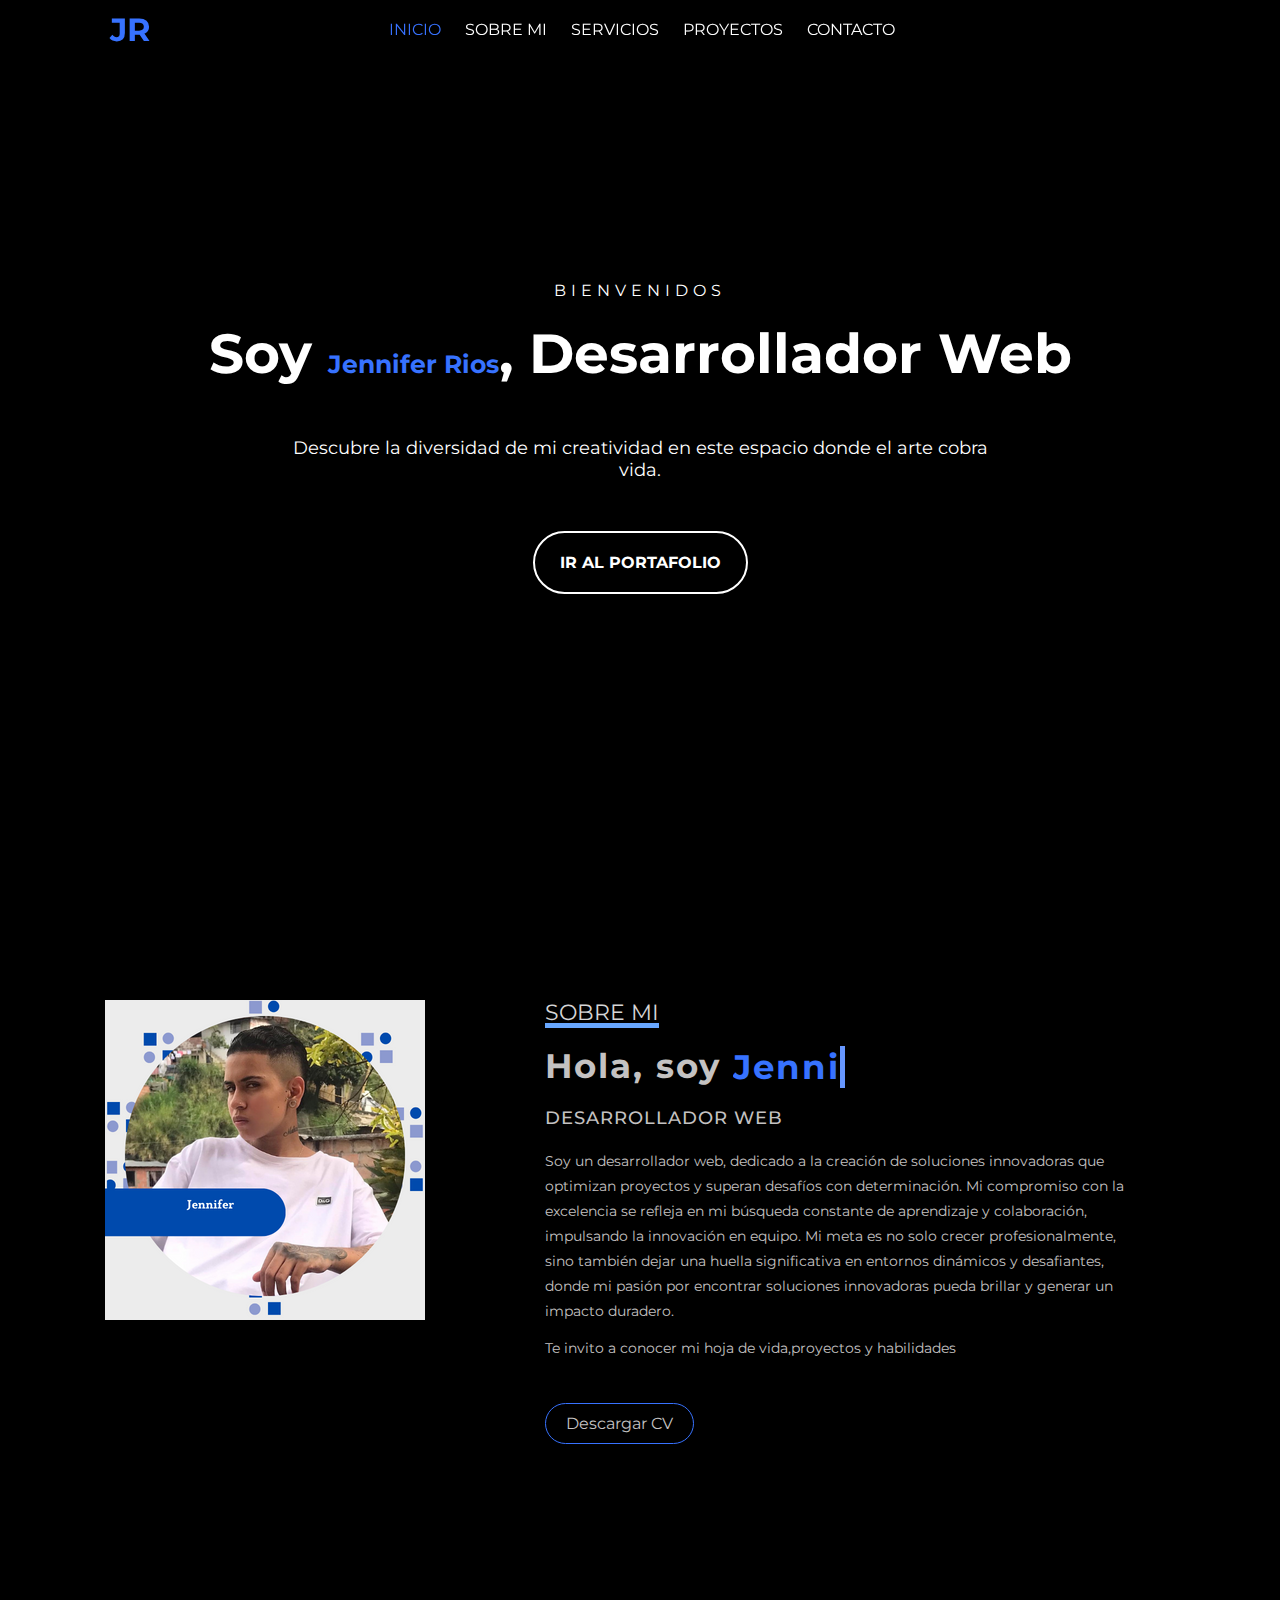
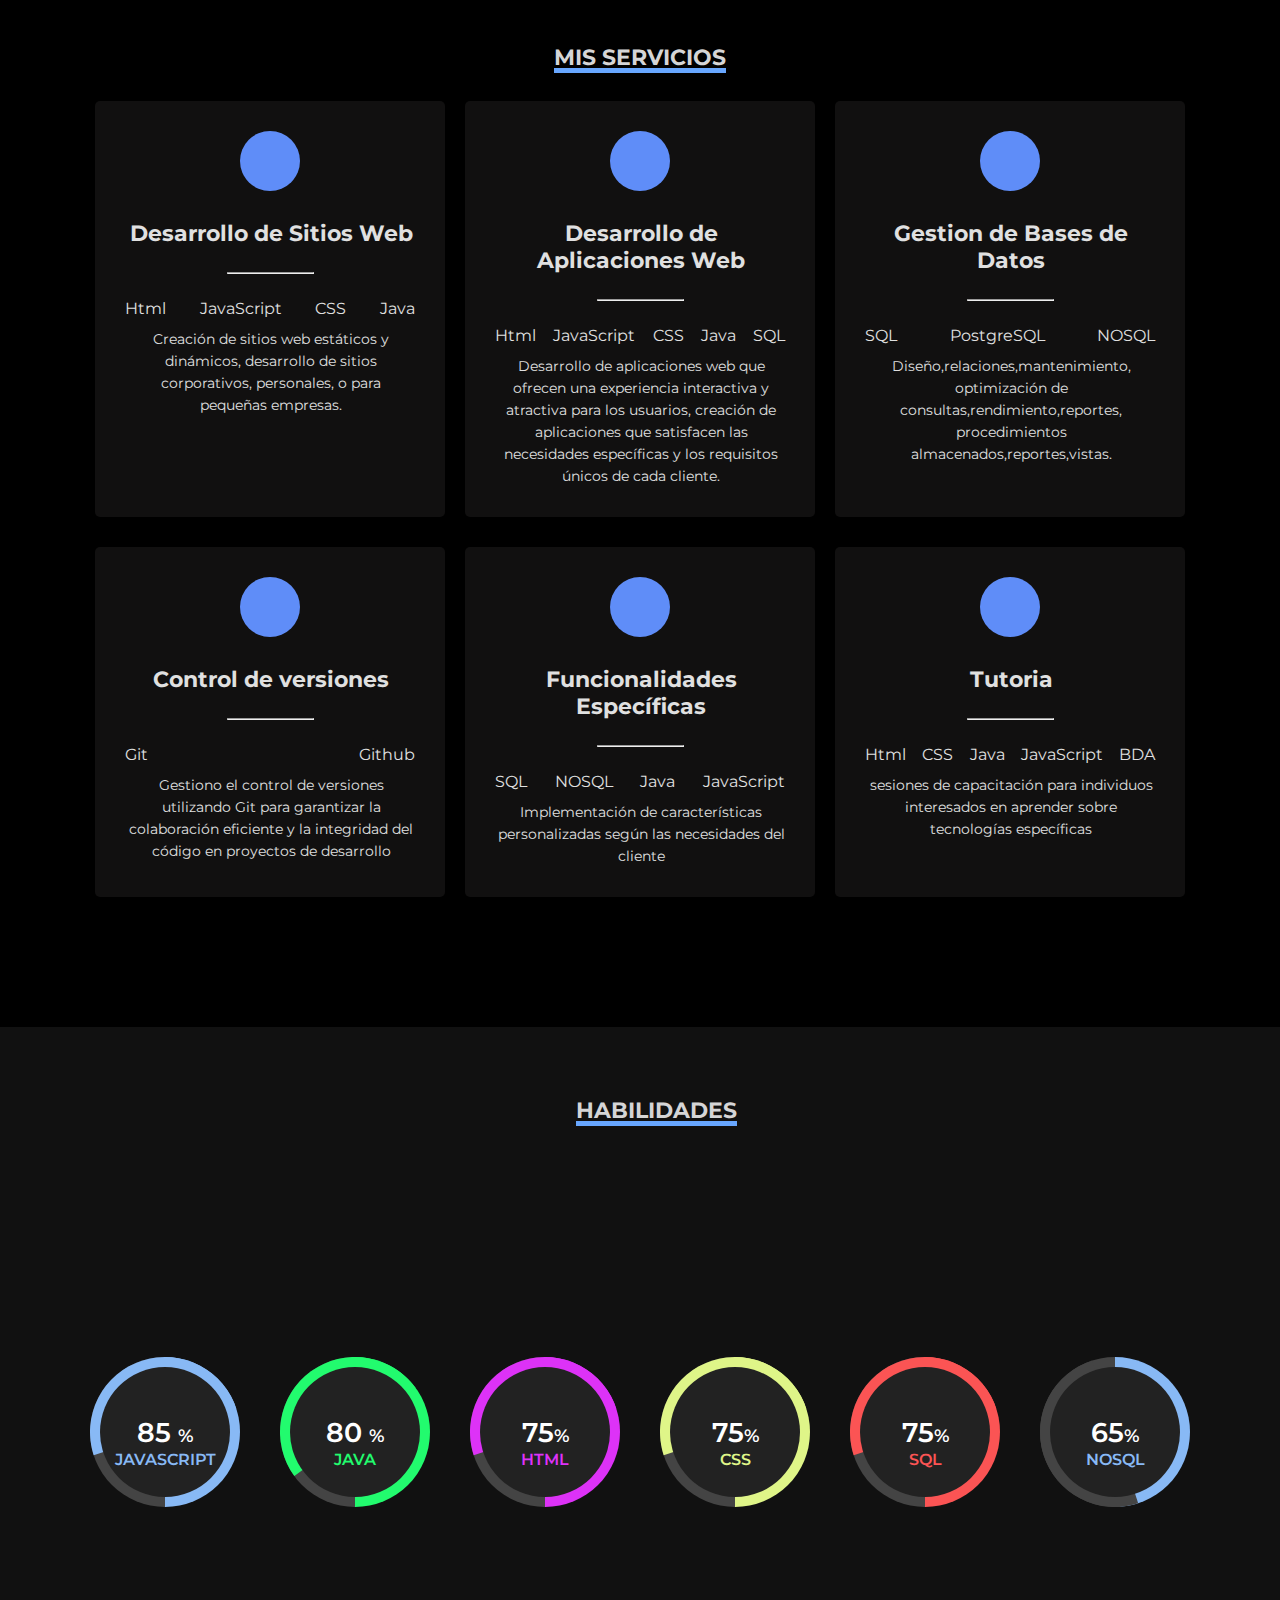
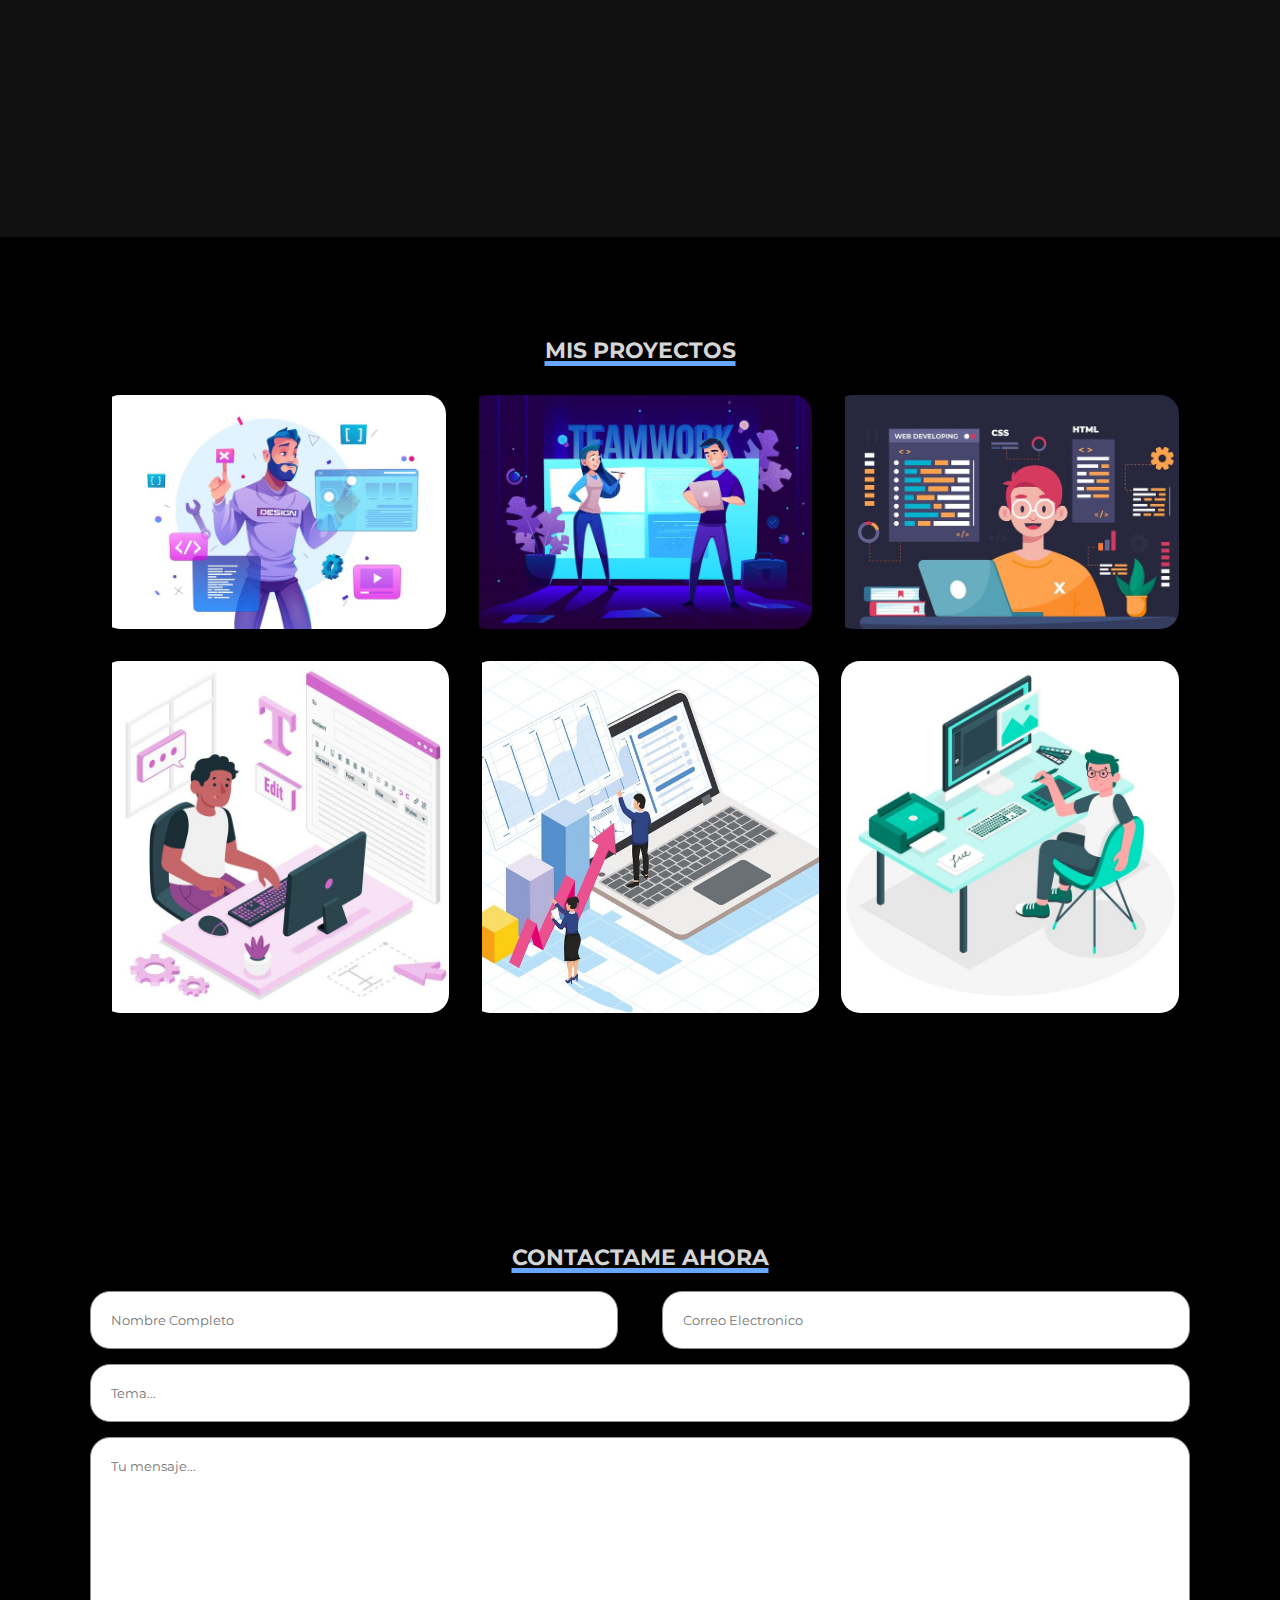
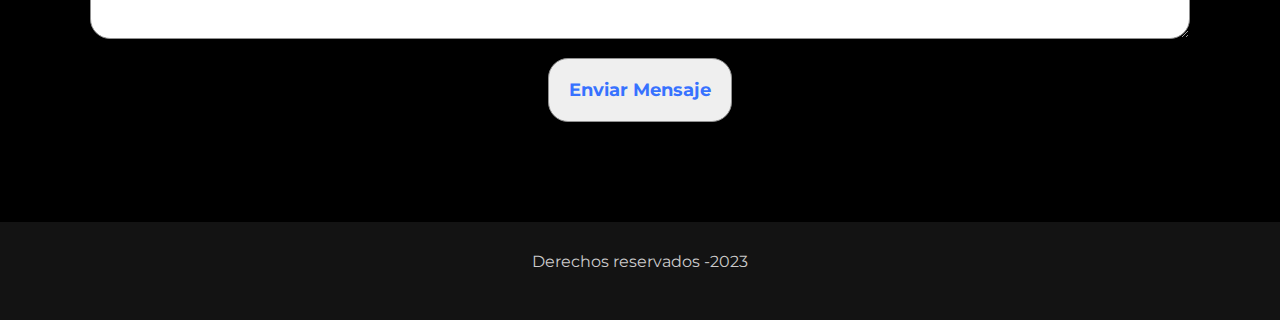
<file: index.html>
<!DOCTYPE html>
<html lang="en">
<head>
    <meta charset="UTF-8">
    <meta name="viewport" content="width=device-width, initial-scale=1.0, user-scalable=no">
    <link rel="stylesheet" href="https://cdnjs.cloudflare.com/ajax/libs/font-awesome/6.5.1/css/all.min.css" integrity="sha512-DTOQO9RWCH3ppGqcWaEA1BIZOC6xxalwEsw9c2QQeAIftl+Vegovlnee1c9QX4TctnWMn13TZye+giMm8e2LwA==" crossorigin="anonymous" referrerpolicy="no-referrer" />
    <link rel="stylesheet" href="/index.css">
    <title>JR Portafolio</title>
</head>
<body>
    <!--INICIO-->
    <section id="inicio">
    <div class="contenido">
    <header>
        <div class="contenido-header">

            <h1>JR</h1>
            <nav id="nav" class="">

                <ul id="links">

                    <li><a href="#inicio" class="seleccionado" onclick="seleccionar()">INICIO</a></li>
                    <li><a href="#sobremi" onclick="seleccionar(this)">SOBRE MI</a></li>
                    <li><a href="#servicios" onclick="seleccionar(this)">SERVICIOS</a></li>
                    <li><a href="#proyectos" onclick="seleccionar(this)">PROYECTOS</a></li>
                    <li><a href="#contacto" onclick="seleccionar(this)">CONTACTO</a></li>
                </ul>

            </nav>

<div id="icono-nav" onclick="responsiveMenu()">
    <i class="fa-solid fa-bars"></i>
</div>

<div class="redes">
    <a href="https://www.linkedin.com/in/jennifer-rios-calle-300422296/"><i class="fa-brands fa-linkedin-in"></i></a>
    <a href="https://www.instagram.com/_rios66/"><i class="fa-brands fa-instagram"></i></a>
    <a href="https://github.com/Rios06"><i class="fa-brands fa-github"></i></a>
</div>

        </div>
    </header>

    <div class="presentacion">
    <p class="bienvenido">Bienvenidos</p>
    <h2>Soy <span>Jennifer Rios</span>, Desarrollador Web</h2>
    <p class="descripcion">Descubre la diversidad de mi creatividad en este espacio donde el arte cobra vida.</p>
          <a href="portafolio">Ir al portafolio</a>
</div>
</div>
</section>
<!--SOBRE MI-->
<section id="sobremi">
    <div class="contenedor-foto">
    <img src="img/3.png" alt="">
</div>
<div class="sobremi">
<p class="titulo-seccion">Sobre Mi</p>
<h2>Hola, soy <span id="nombre"></span></h2>
<h3>Desarrollador Web</h3>
<p>Soy un desarrollador web, dedicado a la creación de soluciones innovadoras que optimizan proyectos y superan desafíos con determinación. Mi compromiso con la excelencia se refleja en mi búsqueda constante de aprendizaje y colaboración, impulsando la innovación en equipo. Mi meta es no solo crecer profesionalmente, sino también dejar una huella significativa en entornos dinámicos y desafiantes, donde mi pasión por encontrar soluciones innovadoras pueda brillar y generar un impacto duradero.
</p>
<p>Te invito a conocer mi hoja de vida,proyectos y habilidades</p>

<a href="#">Descargar CV</a>
</div>
</section>
<!--SERVICIOS-->
<section id="servicios">
<h3 class="titulo-seccion">MIS SERVICIOS</h3>
<div class="fila">
    <div class="servicio">

        <span class="icono"><i class="fa-solid fa-palette"></i></span>
        <h4>Desarrollo de Sitios Web</h4>
        <hr>
        <ul class="servicios-tag">
            <li>Html</li>
            <li>JavaScript</li>
            <li>CSS</li>
            <li>Java</li>
        </ul>
        <p>Creación de sitios web estáticos y dinámicos,
            desarrollo de sitios corporativos, personales, o para pequeñas empresas.</p>
    </div>

    <div class="servicio">

        <span class="icono"><i class="fa-solid fa-code"></i></span>
        <h4>Desarrollo de Aplicaciones Web</h4>
        <hr>
        <ul class="servicios-tag">
            <li>Html</li>
            <li>JavaScript</li>
            <li>CSS</li>
            <li>Java</li>
            <li>SQL</li>
        </ul>
        <p>Desarrollo de aplicaciones web que ofrecen una experiencia interactiva y atractiva para los usuarios,
            creación de aplicaciones que satisfacen las necesidades específicas y los requisitos únicos de cada cliente. 
        </p>
    </div>

    <div class="servicio">

        <span class="icono"><i class="fa-solid fa-database"></i></span>
        <h4>Gestion de Bases de Datos</h4>
        <hr>
        <ul class="servicios-tag">
            <li>SQL</li>
            <li>PostgreSQL</li>
            <li>NOSQL</li>
        </ul>
        <p>Diseño,relaciones,mantenimiento,
            optimización de consultas,rendimiento,reportes,
            procedimientos almacenados,reportes,vistas.</p>
    </div>

</div>
<div class="fila">
    <div class="servicio">

        <span class="icono"><i class="fa-solid fa-code-merge"></i></span>
        <h4>Control de versiones</h4>
        <hr>
        <ul class="servicios-tag">
            <li>Git</li>
            <li>Github</li>
            
        </ul>
        <p>Gestiono el control de versiones utilizando Git para garantizar la colaboración eficiente y la integridad del 
            código en proyectos de desarrollo</p>
    </div>

    <div class="servicio">

        <span class="icono"><i class="fa-regular fa-handshake"></i></span>
        <h4>Funcionalidades Específicas</h4>
        <hr>
        <ul class="servicios-tag">
            <li>SQL</li>
            <li>NOSQL</li>
            <li>Java</li>
            <li>JavaScript</li>
        </ul>
        <p>Implementación de características personalizadas según las necesidades del cliente</p>
    </div>

    <div class="servicio">

        <span class="icono"><i class="fa-regular fa-pen-to-square"></i></span>
        <h4>Tutoria</h4>
        <hr>
        <ul class="servicios-tag">
            <li>Html</li>
            <li>CSS</li>
            <li>Java</li>
            <li>JavaScript</li>
            <li>BDA</li>
        </ul>
        <p>sesiones de capacitación para individuos interesados en aprender sobre tecnologías específicas</p>
    </div>

</div>
</section>
<!--HABILIDADES-->
<div class="contenedor-skill">
    <h3 class="titulo-habilidades">HABILIDADES</h3>
  <div class="container-skillss">
    <div class="progress" style="--i:85;--clr: #88b9f5;">
        <h3>85 <span>%</span></h3>
        <h4>JavaScript</h4>
    </div>

    <div class="progress" style="--i:80;--clr: #22fb6e;">
        <h3>80 <span>%</span></h3>
        <h4>Java</h4>
    </div>

    <div class="progress" style="--i:85;--clr: #dd32f7;">
        <h3>75<span>%</span></h3>
        <h4>HTML</h4>
    </div>

    <div class="progress" style="--i:85;--clr: #dff588;">
        <h3>75<span>%</span></h3>
        <h4>CSS</h4>
    </div>

    <div class="progress" style="--i:85;--clr: #fb5454;">
        <h3>75<span>%</span></h3>
        <h4>SQL</h4>
    </div>

    <div class="progress less" style="--i:85;--clr: #88b9f5;">
        <h3>65<span>%</span></h3>
        <h4>NOSQL</h4>
    </div>




  </div>
</div>
<!--PROYECTOS-->
<section id="proyectos">

    <h3 class="titulo-seccion">MIS PROYECTOS</h3>
    <div class="fila">
        
        <div class="proyecto">
            <div class="overlay"></div>
            <a href="https://rios06.github.io/To-Do-web/" class="proyecto">
            <img src="/img/jm.jpg" alt=""> 
         </a>
            <div class="info">
                <h4>lista de tareas visualmente clara,ayuda a 
                    gestionar el tiempo de manera efectiva y a garantizar que las
                     responsabilidades se completen</h4>
                <p>Sitio Web</p>
          
            </div>
        </div>

        <div class="proyecto">
            <div class="overlay"></div>
            <a href="https://rios06.github.io/Digital_card/" class="proyecto">
            <img src="/img/personajes-trabajo-equipo-frente-gran-pantalla-brillante-presentaciones-pared_33099-1618.jpg" alt="">
            </a>
            <div class="info">
                <h4>
                    Tarjeta Digital Personal</h4>
                <p>Diseño Web</p>
            </div>
        </div>

        <div class="proyecto">
            <div class="overlay"></div>
            <a href="https://calendario-one.vercel.app/" class="proyecto">
            <img src="/img/desarrolladores-web-dibujados-mano_23-2148819604.jpg" alt="">
            </a>
            <div class="info">
                <h4>
                    Calendario actualizado, diseñado para mostrar la fecha actual</h4>
                <p>Calendario</p>
            </div>
        </div>

    </div>
    <div class="fila">
        <div class="proyecto">
            <div class="overlay"></div>
            <a href="https://rios06.github.io/Login1/" class="proyecto">
            <img src="/img/este.jpg" alt="">
            </a>
            <div class="info">
                <h4>Login de inicio y registro de secciones para usuarios</h4>
                <p>Sitio Web</p>
            </div>
        </div>

        <div class="proyecto">
            <div class="overlay"></div>
            <a href="https://clima-bice.vercel.app/" class="proyecto">
            <img src="/img/hombre-negocios-computador-portatil_603843-770.jpg" alt="">
        </a>
            <div class="info">
                <h4>Sitio web para consultar el clima en tiempo real de cualquier país
                </h4>
                <p>Sitio Web</p>
            </div>
        </div>

        <div class="proyecto">
            <div class="overlay"></div>
            <img src="/img/ilustracion-concepto-disenador_114360-686.jpg" alt="">
            <div class="info">
                <h4>Base de datos no relacional, escabilidad de una tienda con mayor 
                    demanda
                </h4>
                <p>Gestion NOSQL</p>
            </div>
        </div>


    </div>
</section>
<!--CONTACTO-->
<section id="contacto">
    <h3 class="titulo-seccion">Contactame Ahora</h3>
    <div class="contenedor-form">
        <form action="">
  <div class="fila mitad">
    <input type="text" placeholder="Nombre Completo" class="input-mitad">
    <input type="text" placeholder="Correo Electronico" class="input-mitad">
  </div>
<div class="fila">

    <input type="text" placeholder="Tema..." class="input-full">
</div>
<div class="fila">
    <textarea name="" id="" cols="30" rows="10" placeholder="Tu mensaje..." class="input-full"></textarea>
</div>

<input type="submit" value="Enviar Mensaje" class="btn-enviar">

        </form>
    </div>
</section>

<footer>
    <p>Derechos reservados -2023</p>
    <div class="redes">

        <a href="https://www.linkedin.com/in/jennifer-rios-calle-300422296/"><i class="fa-brands fa-linkedin-in"></i></a>
        <a href="https://www.instagram.com/_rios66/"><i class="fa-brands fa-instagram"></i></a>
        <a href="https://github.com/Rios06"><i class="fa-brands fa-github"></i></a>
    </div>
</footer>


<script src="script.js"></script>
</body>
</html>
</file>
<file: index.css>
@import url('https://fonts.googleapis.com/css2?family=Montserrat:wght@200;600&display=swap');

*{
    margin: 0;
    padding: 0;
    box-sizing: border-box;
    font-family: 'Montserrat';
}
body{
    background-color: #000;
}

html{
    scroll-behavior: smooth;

}

#inicio{
    background: -linear-gradient(rgba(0,0,0,0.5), rgba(0,0,0,0.5), url(/img/e.png));
    background-image: url();
    background-size: cover;
    background-position: center center;
    height: 100vh;
}

#inicio .contenido header{
    background-color: rgba(0,0,0,.6);
    position: fixed;
    width: 100%;
    z-index: 100;
    top: 0;
}

#inicio .contenido header .contenido-header{
    max-width: 1100px;
    margin: auto;
    display: flex;
    justify-content: space-between;
    align-items: center;
    padding: 10px 20px;
}

#inicio .contenido header .contenido-header h1{
    text-align: center;
    color: #3772ff;
}

#inicio .contenido header .contenido-header nav ul{
    list-style: none;
    display: flex;
    align-items: center;
}

#inicio .contenido header .contenido-header nav ul li a {
text-decoration: none;
color: #fff;
margin: 0 12px;
font-weight: 400;
transition: .5s;

}

#inicio .contenido header .contenido-header nav ul a:hover{
    color: #3772ff;
}

#inicio .contenido header .contenido-header .redes a{
    text-decoration: none;
    color: #fff;
    display: inline-block;
    margin-left: 10px;
    transition: .5s;
}

#inicio .contenido header .contenido-header .redes a:hover{
    color: #3772ff;
}

#inicio .contenido header .contenido-header .seleccionado{
    color: #3772ff;
}

#inicio .contenido .presentacion{
    max-width: 1100px;
    height: 100vh;
    margin: auto;
    color: #fff;
    display: flex;
    flex-direction: column;
    align-items: center;
    justify-content: center;
}

#inicio .contenido .presentacion .bienvenido {
    font-size: 16px;
    margin-bottom: 20px;
    text-transform: uppercase;
    letter-spacing: 5px;
}

#inicio .contenido .presentacion h2{
    font-size: 55px;
    margin-bottom: 25px;
    text-align: center;
}

#inicio .contenido .presentacion h2 span{
font-size: 25px;
color: #3772ff;

}

#inicio .contenido .presentacion .descripcion {
    max-width: 700px;
    margin: 25px auto;
    font-size: 18px;
    text-align: center;
}

#inicio .contenido .presentacion a {
    text-decoration: none;
    display: inline-block;
    margin: 25px;
    padding: 20px 25px;
    border: 2px solid #fff;
    border-radius: 50px;
    color: #fff;
    font-weight: bold;
    text-transform: uppercase;
    transition: .5s;
}

#inicio .contenido .presentacion a:hover{
    background-color: #3772ff;
}

#icono-nav {
color: #fff;
display: none;
}

/*Sobre mi */

#sobremi {
    max-width: 1100px;
    margin: auto;
    padding: 100px 15px;
    color: rgb(199, 199, 199);
    display: flex;
}

#sobremi .contenedor-foto{
    max-width: 400px;
    margin-right: 80px;
}


#sobremi .sobremi{
    margin: 0 40px;
}

#sobremi .sobremi .titulo-seccion{
    font-size: 22px;
    text-transform: uppercase;
    color: #d5d5d6;
    text-decoration: underline;
    text-decoration-color: #68a7ff;
    text-decoration-thickness: 5px;
}

#sobremi .sobremi h2{
    font-size: 34px;
    font-weight: bold;
    margin: 20px 0;
    letter-spacing: 2px;
}

#sobremi .sobremi h2 span{
    color: #3772ff;
    margin-bottom: -10px;
}

#sobremi .sobremi h3{
    font-size: 18px;
    font-weight: 500;
    text-transform: uppercase;
    margin-bottom: 20px;
    letter-spacing: 1px;
}

#sobremi .sobremi p{
    font-size: 14px;
    line-height: 25px;
    color: #f30000;
    margin-bottom: 12px;
}

#sobremi .sobremi a{
    display: inline-block;
    text-decoration: none;
    color: #000;
    border-radius: 30px;
    padding: 10px 20px;
    border: 1px solid #3772ff;
    margin-top: 30px;
    transition: .5s;
}

#sobremi .sobremi a:hover{
    background-color: #3772ff;
    color: #d3d3d3;
}

/*servicios*/

#servicios{
    padding: 100px 15px;
    text-align: center;
    background-color: #000000;
    
}


#servicios .titulo-seccion {
    font-size: 22px;
    text-transform: uppercase;
    color: #d5d5d6;
    text-decoration: underline;
    text-decoration-color: #68a7ff;
    text-decoration-thickness: 5px;
}

#servicios .fila{
    display: flex;
    justify-content: space-between;
    max-width: 1100px;
    margin: 30px auto;
}

#servicios .fila .servicio{
max-width: 350px;
background-color: #111010;

padding: 30px;
margin: 0 5px;
border-radius: 5px;
transition: .5s;

}

#servicios .fila .servicio:hover{
    box-shadow: 5px 5px 10px #5d88e4, -5px -5px 10px #8a8a8a;
}

#servicios .fila .servicio h4 {
    font-size: 22px;
    margin-bottom: 25px;
}

#servicios .fila .servicio .icono{
display: inline-block;
width: 60px;
height: 60px;
border-radius: 50%;
color: rgb(252, 251, 251);
background-color: #5f8df8;
padding: 20px;
margin-bottom: 25px;

}

#servicios .fila .servicio hr{
    width: 30%;
    margin: auto;
    color: #000;
    margin-bottom: 25px;
}

#servicios .fila .servicio ul {
    list-style: none;
    display: flex;
    justify-content: space-between;
    margin-bottom: 10px;
    color: #e0e0e0;
}



#servicios .fila .servicio p{
    font-size: 14px;
    line-height: 22px;
}



.skill{
    width: 100px;
    margin: 5px;
    position: relative;
   
}

.outer{
    height: 160px;
    width: 160px;
    border-radius: 50%;
    padding: 20px;
    box-shadow: 6px 6px 10px -1px rgba(0,0,0,0.15),
                 -6px -6px 10px -1px rgba(255,255,255,0.7);
}

.inner{
    height: 120px;
    width: 120px;
    border-radius: 50%; 
    display: flex;
    align-items: center;
    justify-content: center;
    box-shadow: inset 4px 4px 6px -1px rgba(0,0,0,0.2),
                inset -4px -4px 6px -1px rgba(255,255,255,0.7),
                -0.5px -0.5px 0px rgba(255,255,255,1),
                0.5px 0.5px 0px rgba(0,0,0,0.15),
                0px 12px 10px -10px rgba(0,0,0,0.05);
  
}

h6{
    font-family: 'Poppins', sans-serif;
    color: #555;
}

#number{
    font-weight: 600;
    color: #555;
}








@keyframes anim{
    100%{
        stroke-dashoffset: 165;   
    }
}

@keyframes progreso1 {
    0%{
        width: 0;
    }
    100%{
        width: 85%;
    }
}

@keyframes progreso2 {
    0%{
        width: 0;
    }
    100%{
        width: 85%;
    }
}

@keyframes progreso3 {
    0%{
        width: 0;
    }
    100%{
        width: 80%;
    }
}

@keyframes progreso4 {
    0%{
        width: 0;
    }
    100%{
        width: 80%;
    }
}

@keyframes progreso5 {
    0%{
        width: 0;
    }
    100%{
        width: 85%;
    }
}

@keyframes progreso6 {
    0%{
        width: 0;
    }
    100%{
        width: 20%;
    }
}

#proyectos {
    max-width: 1100px;
    padding: 100px 0;
    margin: auto;
}

#proyectos .titulo-seccion{
    text-align: center;
    font-size: 22px;
    text-transform: uppercase;
    color: #d5d5d6;
    text-decoration: underline;
    text-decoration-color: #68a7ff;
    text-decoration-thickness: 5px;
}

#proyectos .fila{
    display: flex;
    justify-content: space-between;
    margin: 30px 0;
}

#proyectos .fila .proyecto{
    max-width: 450px;
    border: 1px solid #000;
     margin: 0 10px;
     position: relative;
     overflow: hidden;
     border-radius: 20px;
}

#proyectos .fila .proyecto img{
    width: 100%;
    height: 100%;
    object-fit: cover;
    transition: .5s;
}

#proyectos .fila .proyecto:hover img{
    filter: grayscale(0);
}

#proyectos .fila .proyecto .info{
    position: absolute;
    left: 0;
    background-color: rgba(0, 0, 0, .8);
    color: #3772ff;
    width: 100%;
    padding: 10px;
    opacity: 0;
    bottom: -40px;
    transition: .5s;
}

#proyectos .fila .proyecto:hover .info{
    opacity: 1;
    bottom: 0;
}

#contacto{
    padding: 100px 15px;
}

#contacto .titulo-seccion {
    margin-bottom: 20px;
    text-align: center;
    font-size: 22px;
    text-transform: uppercase;
    color: #d5d5d6;
    text-decoration: underline;
    text-decoration-color: #68a7ff;
    text-decoration-thickness: 5px;
}

#contacto .contenedor-form {
    max-width: 1100px;
    margin: auto;
    
}

#contacto .contenedor-form .fila {
    margin-bottom: 15px;
    
}

#contacto .contenedor-form .mitad {
    display: flex;
    justify-content: space-between;
   
}

#contacto .contenedor-form input,
#contacto .contenedor-form textarea{
    padding: 20px;
    border-radius: 20px;
    border: none;
    border: 1px solid #919191;
    color: #3772ff;
}

#contacto .contenedor-form .mitad input{
    width: 48%;
    
 
}

#contacto .contenedor-form .input-full{
    width: 100%;
}

#contacto .btn-enviar{
    display: block;
    margin: auto;
    cursor: pointer;
    transition: .5s;
    padding: 10px 15px;
    font-size: 18px;
    font-weight: bold;
}

#contacto .btn-enviar:hover {
    background-color: #3772ff;
    color: #fff;
}

footer{
    background-color: #131313;
    color: #cccbcb;
    text-align: center;
    padding: 30px 0;
}




@keyframes escribir {
    from {
        width: 0;
    }
}


#nombre {
    display: inline-block;
    overflow: hidden;
    border-right: .15em solid rgb(103, 151, 255); 
    margin-bottom: -40px;
    white-space: nowrap; 
    margin: 0;
    padding: 0;
    animation: escribir 3s steps(30, end);
}



footer a{
    text-decoration: none;
    color: #d1cfcf;
    display: inline-block;
    margin: 5px;
    font-size: 26px;
}

@media screen and (max-width:800px){

    .redes{
        display: none;
    }
    nav{
        display: none;
    }
    nav.responsive{
        display: block;
        background-color: rgba(0, 0,0,.8);
        width: 100%;
        position: absolute;
        top: 48px;
        left: 0;
        padding: 10px 0;
    }
    nav.responsive ul{
 
        display: block !important;
        text-align: center;
    }
    nav.responsive ul li {
        margin: 5px 0;
    }
    #icono-nav{
        display: block;
    }
    #inicio .contenido .presentacion h2 {
        font-size: 40px;
    }
    #sobremi {
        padding: 50px 0;
        display: block;
    }

    #sobremi .contenedor-foto{
        max-width: 200px;
        margin: auto;
    }
    #sobremi .contenedor-foto img{
        padding: 8px;
    }

    #sobremi .sobremi .titulo-seccion{
        text-align: center;
    }

    #sobremi .sobremi h2 {
        font-size: 25px;
        text-align: center;
    }

    #servicios {
        padding: 50px 15px;
    }

    #servicios .fila {
        display: block;
    }
    #servicios .fila .servicio{
        margin: 10px auto;
    }
    .contenedor-skill{
        padding: 50px 20px;
    }
    #proyectos {
        padding: 50px 0;
    }
    #proyectos .fila{
        display: block;
    }
    #proyectos .fila .proyecto{
        margin: 10px auto;
    }
    #contacto{
        padding: 50px 15px;
    }
    #contacto .contenedor-form .mitad{
        margin-bottom: 15px;
        display: block;
    }
    #contacto .contenedor-form .mitad input {
        width: 100%;
        margin-bottom: 15px;
    }
}

#servicios .fila .servicio h4,
#servicios .fila .servicio p {
    color: #e0e0e0; 
    margin-left: 2px;
}

#sobremi .sobremi h2,
#sobremi .sobremi h3,
#sobremi .sobremi p,
#sobremi .sobremi a {
    color: #c4c2c2; /* Cambiado a negro (#000) */
}


.contenedor-skill{
    display: flex;
    justify-content: center;
    align-items: center;
    min-height: 90vh;
    position: relative;
    background-color: #111111;
}

.titulo-habilidades{
    position: absolute;
    top: 70px;
    left: 45%;
    text-align: center;
    font-size: 22px;
    text-transform: uppercase;
    color: #d5d5d6;
    text-decoration: underline;
    text-decoration-color: #68a7ff;
    text-decoration-thickness: 5px;
}

.container-skillss{
    position: relative;
    display: flex;
    justify-content: center;
    align-items: center;
    flex-wrap: wrap;
    gap:40px;
}

.container-skillss .progress{
    position: relative;
    width: 150px;
    height: 150px;
    color: #fff;
    border-radius: 50%;
    background: #444 linear-gradient(to right, transparent
    50%, var(--clr) 0); ;

}

.container-skillss .progress h3{
    position: absolute;
    top: 50%;
    left: 50%;
    transform: translate(-50%, -50%);
    font-size: 1.7em;
    z-index: 1;
    font-weight: 600;

}

.container-skillss .progress h3 span{
    font-size: 0.65em;
    font-weight: 600;
}


.container-skillss .progress h4{
    position: absolute;
    top: 62%;
    left: 50%;
    transform: translate(-50%);
    z-index: 1;
    font-weight: 600;
    color: var(--clr);
    text-transform: uppercase;
}

.container-skillss .progress::before{
    content: '';
    display: block;
    height: 100%;
    margin-left: 50%;
    transform-origin: left;
    border-radius: 0 100% 100% 0/50%;
}

.container-skillss .progress::after{
    content: '';
    position: absolute;
    inset: 10px;
    border-radius: 50%;
    background: #222;
}

.container-skillss .progress::before{
    background: var(--clr);
transform: rotate(calc(((var(--i) - 15) * 0.01turn)));

}


.container-skillss .progress.less::before{
    background: #444;
    transform: rotate(calc(((var(--i) - 40)* 0.01turn)));


}
</file>
